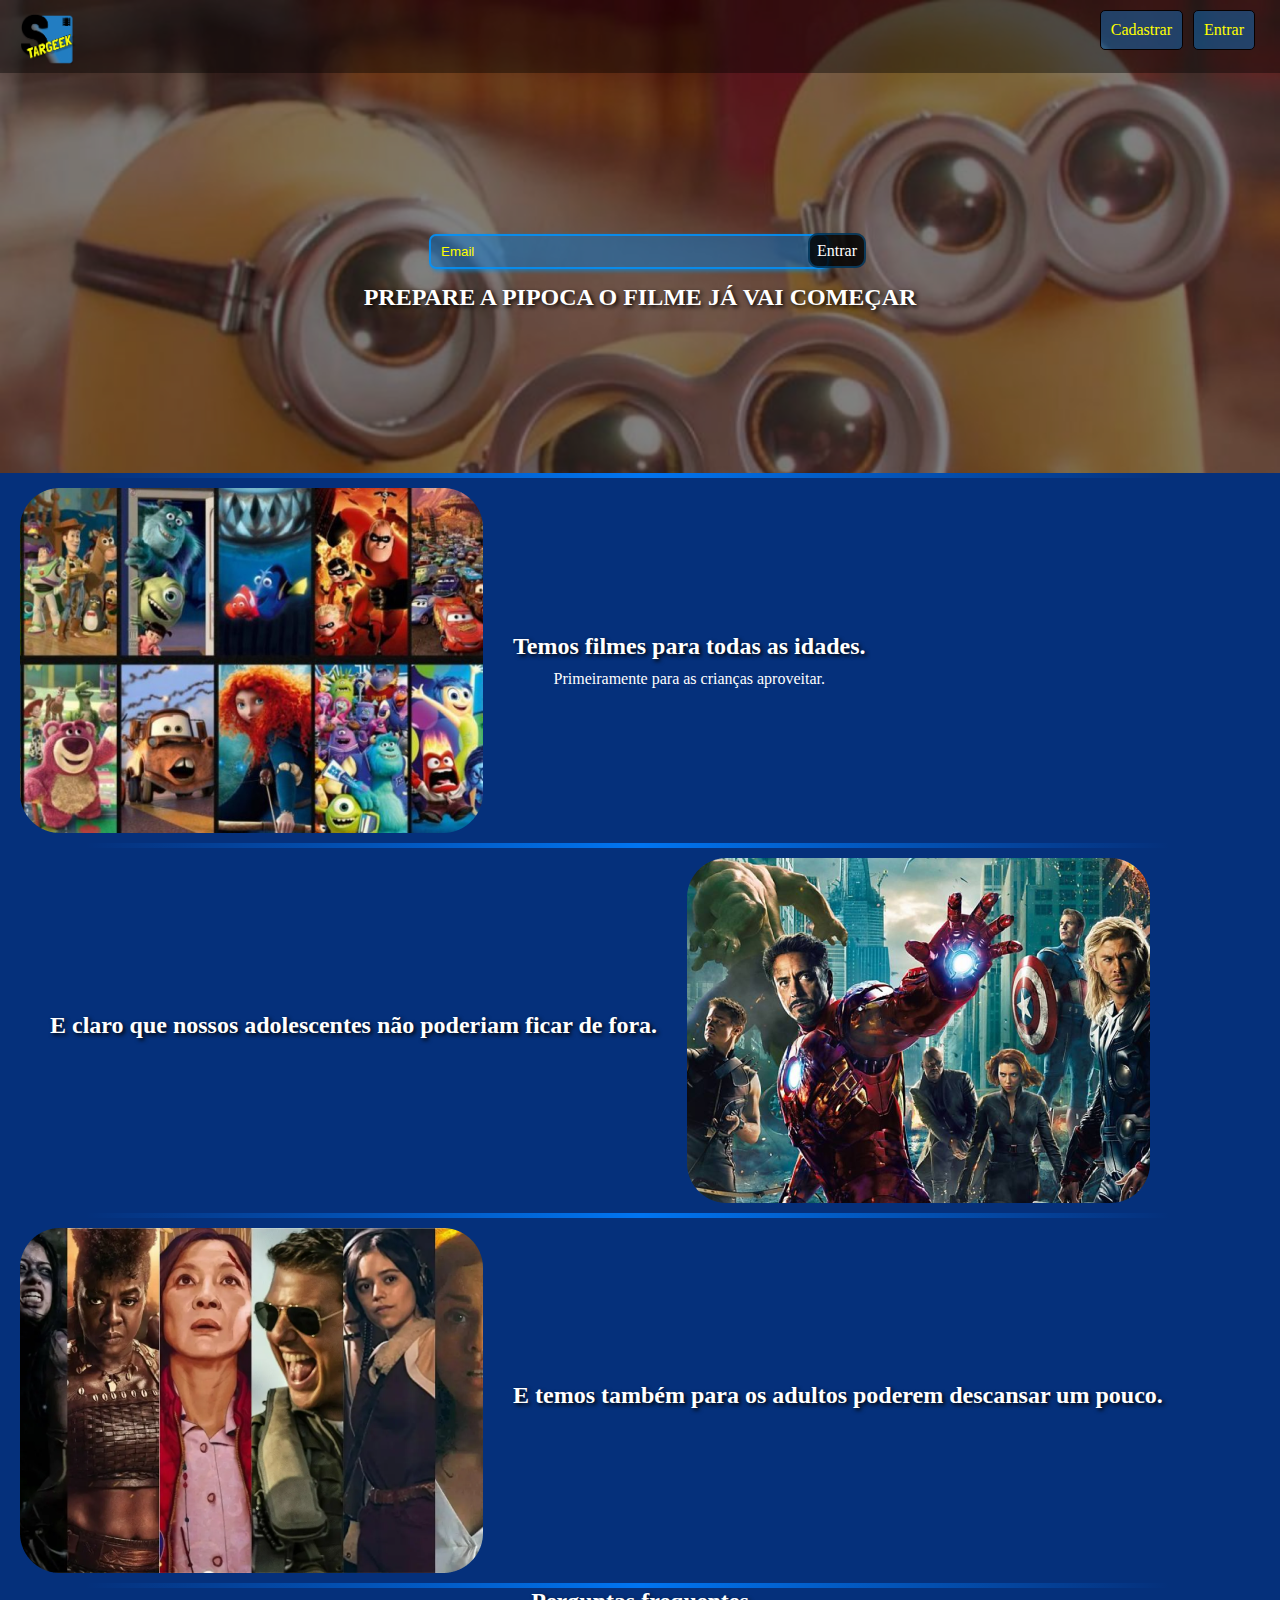
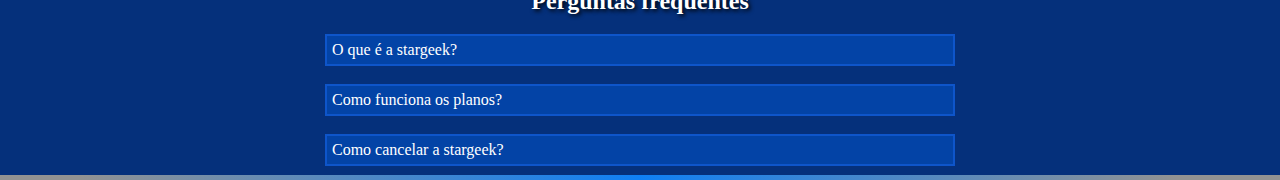
<file: index.html>
<!DOCTYPE html>
<html lang="pt-br">

<head>
    <meta charset="UTF-8">
    <meta http-equiv="X-UA-Compatible" content="IE=edge">
    <meta name="viewport" content="width=device-width, initial-scale=1.0">
    <title>StarGeek</title>
    <link rel="stylesheet" href="css/style.css">

</head>

<body class="fundo">
    <header class="cabecalho">
        <img class="logo" src="img/logo.png" alt="">
        <nav>
            <ul class="botao2">
                <li><a class="primeiro" href="cadastro.html"> Cadastrar</a></li>
                <li><a class="primeiro" href="login.html"> Entrar</a></li>
            </ul>
        </nav>
    </header>
    <section class="banner">
        <div>
            <input class="botao3" type="Email" placeholder="Email">
            <a class="botao4" href="login.html">Entrar</a>

        </div>
        <h2>PREPARE A PIPOCA O FILME JÁ VAI COMEÇAR</h2>
    </section>

    <main class="inicio">
        <hr>
        <section class="capa">

            <img src="img/imagem1.png" alt="">
            <div class="texto">
                <h2>Temos filmes para todas as idades.</h2>
                <p>Primeiramente para as crianças aproveitar.</p>
            </div>
        </section>
        <hr>
        <section class="capa">
            <div class="texto">
                <h2>E claro que nossos adolescentes não poderiam ficar de fora.</h2>
            </div>
            <img src="img/imagem2.png" alt="">
        </section>
        <hr>
        <section class="capa">
            <img src="img/imagem4.png" alt="">
            <div class="texto">
                <h2>E temos também para os adultos poderem descansar um pouco.</h2>
            </div>
        </section>
        <hr>
        <main class="final">
            <h2>Perguntas frequentes </h2>
            <a class="botoes" href="#">O que é a stargeek?</a>
            <a class="botoes" href="#">Como funciona os planos?</a>
            <a class="botoes" href="#">Como cancelar a stargeek?</a>
        </main>
    </main>
    <hr>
</body>

</html>
</file>
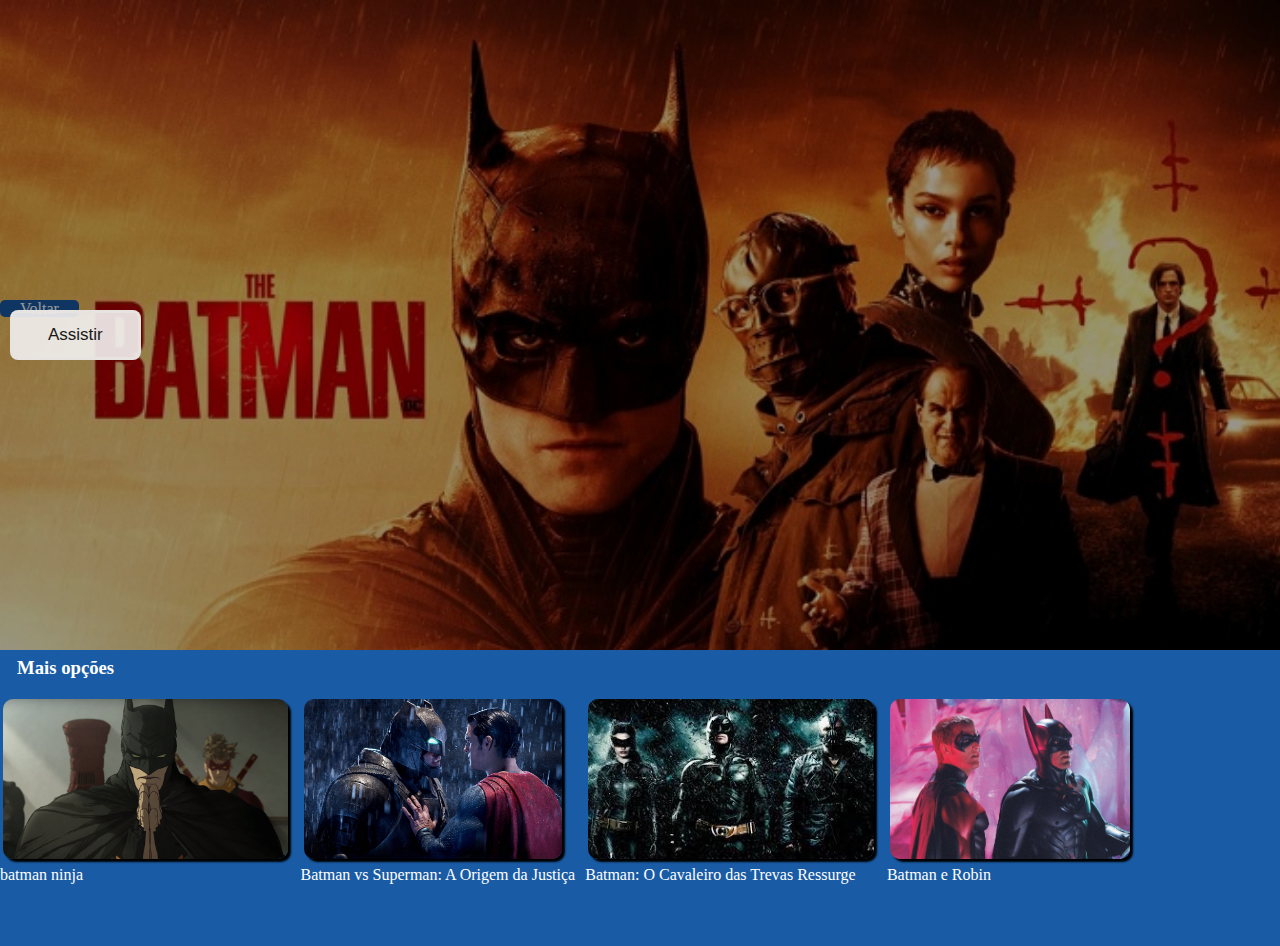
<file: assistir2.html>
<!DOCTYPE html>
<html lang="pt-br">

<head>
    <meta charset="UTF-8">
    <meta http-equiv="X-UA-Compatible" content="IE=edge">
    <meta name="viewport" content="width=device-width, initial-scale=1.0">
    <title>StarGeek</title>
    <link rel="stylesheet" href="css/style.css">
</head>

<body class="teste">
    <div class="banner-filme2">
        <a href="catalago.html" class="sair">Voltar</a>
        <div class="banner-escuro">
            <a href="https://www.youtube.com/watch?v=3GfYVgWhbjc" target="_blank">

                <button>Assistir
                    <div class="star-1">
                        <svg xmlns:xlink="http://www.w3.org/1999/xlink" viewBox="0 0 784.11 815.53"
                            style="shape-rendering:geometricPrecision; text-rendering:geometricPrecision; image-rendering:optimizeQuality; fill-rule:evenodd; clip-rule:evenodd"
                            version="1.1" xml:space="preserve" xmlns="http://www.w3.org/2000/svg">
                            <defs></defs>
                            <g id="Layer_x0020_1">
                                <metadata id="CorelCorpID_0Corel-Layer"></metadata>
                                <path
                                    d="M392.05 0c-20.9,210.08 -184.06,378.41 -392.05,407.78 207.96,29.37 371.12,197.68 392.05,407.74 20.93,-210.06 184.09,-378.37 392.05,-407.74 -207.98,-29.38 -371.16,-197.69 -392.06,-407.78z"
                                    class="fil0"></path>
                            </g>
                        </svg>
                    </div>
                    <div class="star-2">
                        <svg xmlns:xlink="http://www.w3.org/1999/xlink" viewBox="0 0 784.11 815.53"
                            style="shape-rendering:geometricPrecision; text-rendering:geometricPrecision; image-rendering:optimizeQuality; fill-rule:evenodd; clip-rule:evenodd"
                            version="1.1" xml:space="preserve" xmlns="http://www.w3.org/2000/svg">
                            <defs></defs>
                            <g id="Layer_x0020_1">
                                <metadata id="CorelCorpID_0Corel-Layer"></metadata>
                                <path
                                    d="M392.05 0c-20.9,210.08 -184.06,378.41 -392.05,407.78 207.96,29.37 371.12,197.68 392.05,407.74 20.93,-210.06 184.09,-378.37 392.05,-407.74 -207.98,-29.38 -371.16,-197.69 -392.06,-407.78z"
                                    class="fil0"></path>
                            </g>
                        </svg>
                    </div>
                    <div class="star-3">
                        <svg xmlns:xlink="http://www.w3.org/1999/xlink" viewBox="0 0 784.11 815.53"
                            style="shape-rendering:geometricPrecision; text-rendering:geometricPrecision; image-rendering:optimizeQuality; fill-rule:evenodd; clip-rule:evenodd"
                            version="1.1" xml:space="preserve" xmlns="http://www.w3.org/2000/svg">
                            <defs></defs>
                            <g id="Layer_x0020_1">
                                <metadata id="CorelCorpID_0Corel-Layer"></metadata>
                                <path
                                    d="M392.05 0c-20.9,210.08 -184.06,378.41 -392.05,407.78 207.96,29.37 371.12,197.68 392.05,407.74 20.93,-210.06 184.09,-378.37 392.05,-407.74 -207.98,-29.38 -371.16,-197.69 -392.06,-407.78z"
                                    class="fil0"></path>
                            </g>
                        </svg>
                    </div>
                    <div class="star-4">
                        <svg xmlns:xlink="http://www.w3.org/1999/xlink" viewBox="0 0 784.11 815.53"
                            style="shape-rendering:geometricPrecision; text-rendering:geometricPrecision; image-rendering:optimizeQuality; fill-rule:evenodd; clip-rule:evenodd"
                            version="1.1" xml:space="preserve" xmlns="http://www.w3.org/2000/svg">
                            <defs></defs>
                            <g id="Layer_x0020_1">
                                <metadata id="CorelCorpID_0Corel-Layer"></metadata>
                                <path
                                    d="M392.05 0c-20.9,210.08 -184.06,378.41 -392.05,407.78 207.96,29.37 371.12,197.68 392.05,407.74 20.93,-210.06 184.09,-378.37 392.05,-407.74 -207.98,-29.38 -371.16,-197.69 -392.06,-407.78z"
                                    class="fil0"></path>
                            </g>
                        </svg>
                    </div>
                    <div class="star-5">
                        <svg xmlns:xlink="http://www.w3.org/1999/xlink" viewBox="0 0 784.11 815.53"
                            style="shape-rendering:geometricPrecision; text-rendering:geometricPrecision; image-rendering:optimizeQuality; fill-rule:evenodd; clip-rule:evenodd"
                            version="1.1" xml:space="preserve" xmlns="http://www.w3.org/2000/svg">
                            <defs></defs>
                            <g id="Layer_x0020_1">
                                <metadata id="CorelCorpID_0Corel-Layer"></metadata>
                                <path
                                    d="M392.05 0c-20.9,210.08 -184.06,378.41 -392.05,407.78 207.96,29.37 371.12,197.68 392.05,407.74 20.93,-210.06 184.09,-378.37 392.05,-407.74 -207.98,-29.38 -371.16,-197.69 -392.06,-407.78z"
                                    class="fil0"></path>
                            </g>
                        </svg>
                    </div>
                    <div class="star-6">
                        <svg xmlns:xlink="http://www.w3.org/1999/xlink" viewBox="0 0 784.11 815.53"
                            style="shape-rendering:geometricPrecision; text-rendering:geometricPrecision; image-rendering:optimizeQuality; fill-rule:evenodd; clip-rule:evenodd"
                            version="1.1" xml:space="preserve" xmlns="http://www.w3.org/2000/svg">
                            <defs></defs>
                            <g id="Layer_x0020_1">
                                <metadata id="CorelCorpID_0Corel-Layer"></metadata>
                                <path
                                    d="M392.05 0c-20.9,210.08 -184.06,378.41 -392.05,407.78 207.96,29.37 371.12,197.68 392.05,407.74 20.93,-210.06 184.09,-378.37 392.05,-407.74 -207.98,-29.38 -371.16,-197.69 -392.06,-407.78z"
                                    class="fil0"></path>
                            </g>
                        </svg>
                    </div>
                </button>
            </a>
        </div>
    </div>
    <div class="assistir-pinguins">
        <h3 class="opcoes">Mais opções</h3>
        <div class="filmes-assistir">
            <div> <img class="filme-assistir batman1 " src="img/batman-ninja.png" alt="">
                <p>batman ninja</p>
            </div>
            <div> <img class="filme-assistir batman2" src="img/btman-origem.jpeg" alt="">
                <p>Batman vs Superman: A Origem da Justiça</p>
            </div>
            <div> <img class="filme-assistir batman3 " src="img/o-cavaleiro.jpg" alt="">
                <p>Batman: O Cavaleiro das Trevas Ressurge</p>
            </div>
            <div> <img class="filme-assistir batman4" src="img/Batman-e-Robin.jpg" alt="">
                <p>Batman e Robin</p>
            </div>
        </div>
    </div>
</body>

</html>
</file>
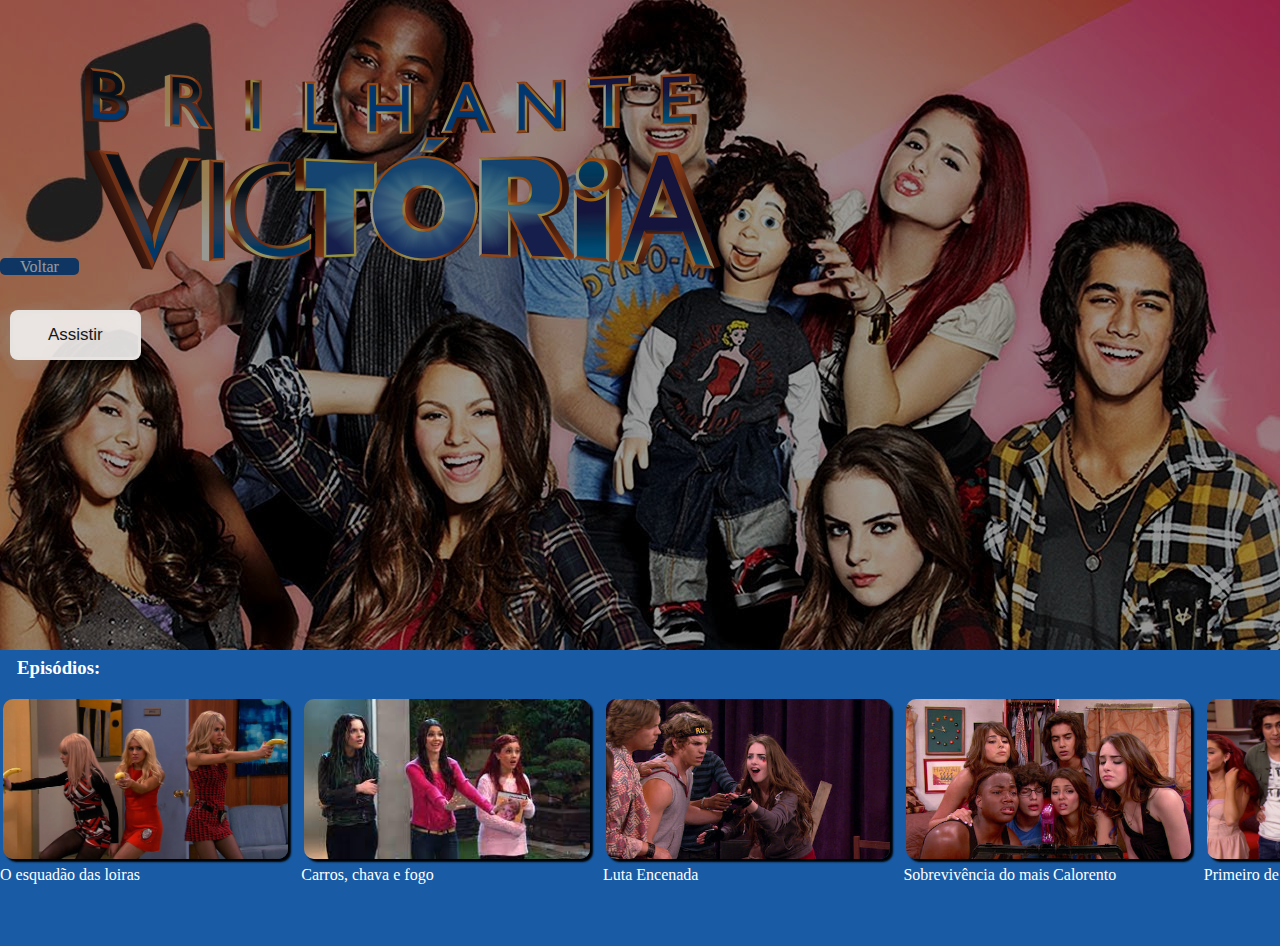
<file: assistir3.html>
<!DOCTYPE html>
<html lang="pt-br">
<head>
    <meta charset="UTF-8">
    <meta http-equiv="X-UA-Compatible" content="IE=edge">
    <meta name="viewport" content="width=device-width, initial-scale=1.0">
    <title>StarGeek</title>
    <link rel="stylesheet" href="css/style.css">
</head>
<body class="teste">
   <div class="banner-filme3">
    <a href="catalago.html" class="sair">Voltar</a>
    <div class="banner-escuro">
        <a href="filme3.html">
            <a href="filme3.html">
                <button>Assistir
                    <div class="star-1">
                        <svg xmlns:xlink="http://www.w3.org/1999/xlink" viewBox="0 0 784.11 815.53"
                            style="shape-rendering:geometricPrecision; text-rendering:geometricPrecision; image-rendering:optimizeQuality; fill-rule:evenodd; clip-rule:evenodd"
                            version="1.1" xml:space="preserve" xmlns="http://www.w3.org/2000/svg">
                            <defs></defs>
                            <g id="Layer_x0020_1">
                                <metadata id="CorelCorpID_0Corel-Layer"></metadata>
                                <path
                                    d="M392.05 0c-20.9,210.08 -184.06,378.41 -392.05,407.78 207.96,29.37 371.12,197.68 392.05,407.74 20.93,-210.06 184.09,-378.37 392.05,-407.74 -207.98,-29.38 -371.16,-197.69 -392.06,-407.78z"
                                    class="fil0"></path>
                            </g>
                        </svg>
                    </div>
                    <div class="star-2">
                        <svg xmlns:xlink="http://www.w3.org/1999/xlink" viewBox="0 0 784.11 815.53"
                            style="shape-rendering:geometricPrecision; text-rendering:geometricPrecision; image-rendering:optimizeQuality; fill-rule:evenodd; clip-rule:evenodd"
                            version="1.1" xml:space="preserve" xmlns="http://www.w3.org/2000/svg">
                            <defs></defs>
                            <g id="Layer_x0020_1">
                                <metadata id="CorelCorpID_0Corel-Layer"></metadata>
                                <path
                                    d="M392.05 0c-20.9,210.08 -184.06,378.41 -392.05,407.78 207.96,29.37 371.12,197.68 392.05,407.74 20.93,-210.06 184.09,-378.37 392.05,-407.74 -207.98,-29.38 -371.16,-197.69 -392.06,-407.78z"
                                    class="fil0"></path>
                            </g>
                        </svg>
                    </div>
                    <div class="star-3">
                        <svg xmlns:xlink="http://www.w3.org/1999/xlink" viewBox="0 0 784.11 815.53"
                            style="shape-rendering:geometricPrecision; text-rendering:geometricPrecision; image-rendering:optimizeQuality; fill-rule:evenodd; clip-rule:evenodd"
                            version="1.1" xml:space="preserve" xmlns="http://www.w3.org/2000/svg">
                            <defs></defs>
                            <g id="Layer_x0020_1">
                                <metadata id="CorelCorpID_0Corel-Layer"></metadata>
                                <path
                                    d="M392.05 0c-20.9,210.08 -184.06,378.41 -392.05,407.78 207.96,29.37 371.12,197.68 392.05,407.74 20.93,-210.06 184.09,-378.37 392.05,-407.74 -207.98,-29.38 -371.16,-197.69 -392.06,-407.78z"
                                    class="fil0"></path>
                            </g>
                        </svg>
                    </div>
                    <div class="star-4">
                        <svg xmlns:xlink="http://www.w3.org/1999/xlink" viewBox="0 0 784.11 815.53"
                            style="shape-rendering:geometricPrecision; text-rendering:geometricPrecision; image-rendering:optimizeQuality; fill-rule:evenodd; clip-rule:evenodd"
                            version="1.1" xml:space="preserve" xmlns="http://www.w3.org/2000/svg">
                            <defs></defs>
                            <g id="Layer_x0020_1">
                                <metadata id="CorelCorpID_0Corel-Layer"></metadata>
                                <path
                                    d="M392.05 0c-20.9,210.08 -184.06,378.41 -392.05,407.78 207.96,29.37 371.12,197.68 392.05,407.74 20.93,-210.06 184.09,-378.37 392.05,-407.74 -207.98,-29.38 -371.16,-197.69 -392.06,-407.78z"
                                    class="fil0"></path>
                            </g>
                        </svg>
                    </div>
                    <div class="star-5">
                        <svg xmlns:xlink="http://www.w3.org/1999/xlink" viewBox="0 0 784.11 815.53"
                            style="shape-rendering:geometricPrecision; text-rendering:geometricPrecision; image-rendering:optimizeQuality; fill-rule:evenodd; clip-rule:evenodd"
                            version="1.1" xml:space="preserve" xmlns="http://www.w3.org/2000/svg">
                            <defs></defs>
                            <g id="Layer_x0020_1">
                                <metadata id="CorelCorpID_0Corel-Layer"></metadata>
                                <path
                                    d="M392.05 0c-20.9,210.08 -184.06,378.41 -392.05,407.78 207.96,29.37 371.12,197.68 392.05,407.74 20.93,-210.06 184.09,-378.37 392.05,-407.74 -207.98,-29.38 -371.16,-197.69 -392.06,-407.78z"
                                    class="fil0"></path>
                            </g>
                        </svg>
                    </div>
                    <div class="star-6">
                        <svg xmlns:xlink="http://www.w3.org/1999/xlink" viewBox="0 0 784.11 815.53"
                            style="shape-rendering:geometricPrecision; text-rendering:geometricPrecision; image-rendering:optimizeQuality; fill-rule:evenodd; clip-rule:evenodd"
                            version="1.1" xml:space="preserve" xmlns="http://www.w3.org/2000/svg">
                            <defs></defs>
                            <g id="Layer_x0020_1">
                                <metadata id="CorelCorpID_0Corel-Layer"></metadata>
                                <path
                                    d="M392.05 0c-20.9,210.08 -184.06,378.41 -392.05,407.78 207.96,29.37 371.12,197.68 392.05,407.74 20.93,-210.06 184.09,-378.37 392.05,-407.74 -207.98,-29.38 -371.16,-197.69 -392.06,-407.78z"
                                    class="fil0"></path>
                            </g>
                        </svg>
                    </div>
                </button>
        </a>
    </div>
    <img class="logo-brilhante" src="img/logo-brilhante.png" alt=""> <br>
        
    </div>
    <div class="assistir-pinguins">
        <h3 class="opcoes">Episódios:</h3>
        <div class="filmes-assistir">
           <p> <img class="filme-assistir brilhante1 " src="img/brilhante1.webp" alt="">O esquadão das loiras</p>
           <p> <img class="filme-assistir brilhante2" src="img/brilhante2.jpg" alt=""> Carros, chava e fogo </p>
           <p> <img class="filme-assistir brilhante4 " src="img/brilhante4.jpg" alt="">Luta Encenada </p>
          <p>  <img class="filme-assistir brilhante5" src="img/brilhante5.jpg" alt="">Sobrevivência do mais Calorento </p>
          <p> <img class="filme-assistir brilhante7" src="img/brilhante7.jpg" alt="">Primeiro de abril em branco </p>
        </div>
    </div>
</body>
</html>
</file>
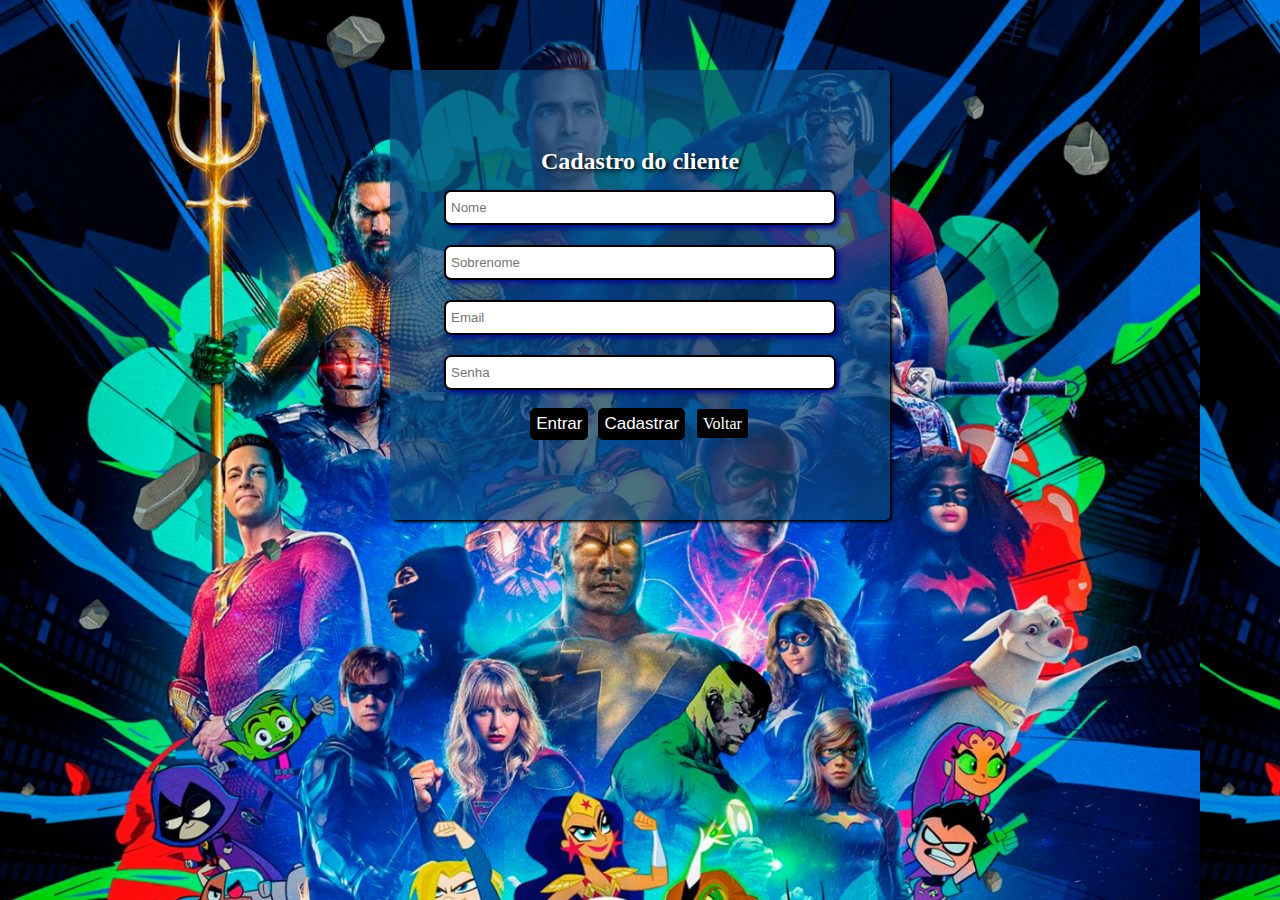
<file: cadastro.html>
<!DOCTYPE html>
<html lang="pt-br">
<head>
    <meta charset="UTF-8">
    <meta http-equiv="X-UA-Compatible" content="IE=edge">
    <meta name="viewport" content="width=device-width, initial-scale=1.0">
    <title>StarGeek</title>
    <script defer src="cadastro.js"></script>
    <link rel="stylesheet" href="css/style.css">
    <link rel="preconnect" href="https://fonts.gstatic.com" crossorigin>
<link href="https://fonts.googleapis.com/css2?family=Climate+Crisis&family=Edu+NSW+ACT+Foundation:wght@500&family=
Libre+Baskerville:wght@700&family=Passion+One:wght@700&family=Roboto:wght@300;700&family=Rubik+Iso&display=swap"
 rel="stylesheet">
</head>
<body>
    <div class="principal">
      <h2>Cadastro do cliente</h2>
      <input type="text" placeholder="Nome" id="nome">
      <input type="text" placeholder="Sobrenome" id="sobrenome">
      <input type="email" placeholder="Email" id="email">
      <input type="password" placeholder="Senha" id="senha">
      <div >
        <button class="primeiro" onclick="entrar()">Entrar</a></button>
        <button class="primeiro" onclick="cadastrar()">Cadastrar</a></button>
           <a href="index.html" class="voltar">Voltar</a>

    </div>
    </div>
</body>
</html>
</file>
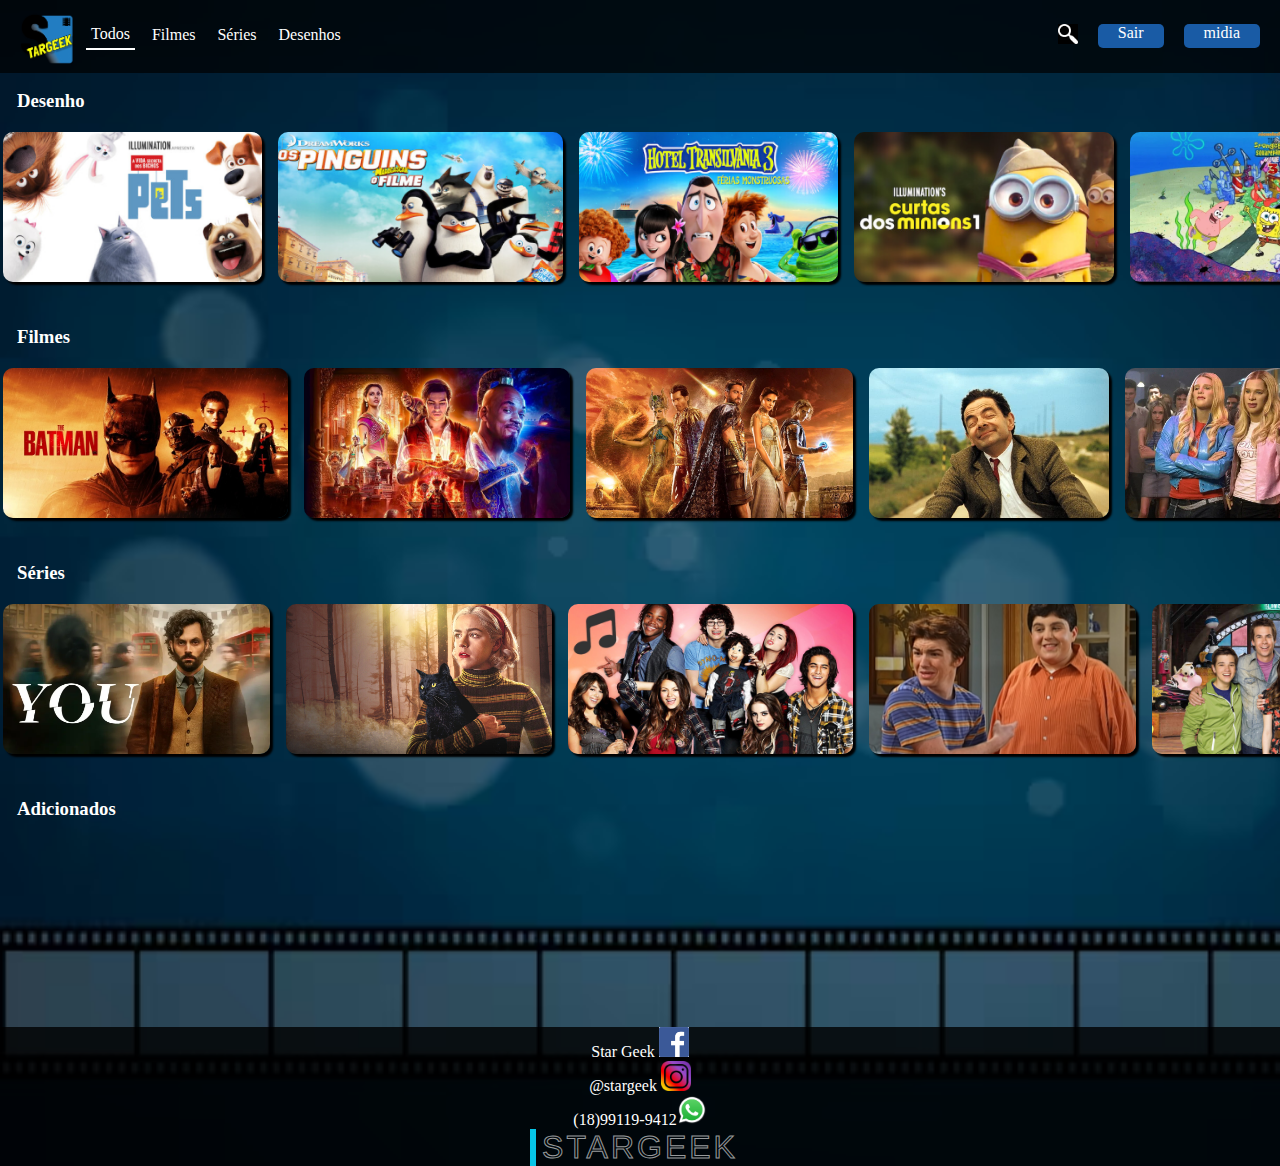
<file: catalago.html>
<!DOCTYPE html>
<html lang="pt-br">

<head>
    <meta charset="UTF-8">
    <meta http-equiv="X-UA-Compatible" content="IE=edge">
    <meta name="viewport" content="width=device-width, initial-scale=1.0">
    <title>StarGeek</title>
    <link rel="stylesheet" href="css/style.css">
    <script defer src="midia.js"></script>
</head>

<body class="fundo2">
    <header class="cabecalho2">

        <nav>

            <ul>
                <img class="logo" src="img/logo.png" alt="">
                <li><a class="botao5 botao6" href="#">Todos</a></li>
                <li><a href="#" class="botao5">Filmes</a></li>
                <li><a href="#" class="botao5">Séries</a></li>
                <li><a href="#" class="botao5">Desenhos</a></li>
                <li></li>
            </ul>
        </nav>
        <div>
            <a href="pesquisa.html"><img class="icon" src="img/icon.png" alt=""></a>
            <a href="index.html" class="sair">Sair</a>
            <a href="midia.html" class="sair">midia</a>
        </div>

    </header>
    <main class="m1">
        <div class="desenho">
            <h3>Desenho</h3>
        </div>
        <div class="filmes">
            <img class="filme pets" src="img/pets.png" alt="">
            <a href="teste.htm"> <img class="filme pinguins" src="img/pinguins.png" alt=""></a>
            <img class="filme hotel" src="img/hotel.png" alt="">
            <img class="filme minios" src="img/minios.png" alt="">
            <img class="filme bob" src="img/bob.webp" alt="">
            <img class="filme moana" src="img/moana1.webp" alt="">
            <img class="filme enrolados" src="img/enrolados1.webp" alt="">
            <img class="filme sing2" src="img/sing2.webp" alt="">
            <img class="filme o-bicho" src="img/o bicho vai pegar.jpg" alt="">

        </div>
        <div class="filme1">
            <h3>Filmes</h3>
        </div>
        <div class="filmes">
            <a href="assistir2.html"><img class="filme batman" src="img/batman.jpg" alt=""></a>
            <img class="filme aladdin" src="img/aladdin.jpg" alt="">
            <img class="filme deuses" src="img/deuses-do-egito.jpg" alt="">
            <img class="filme mr-bean" src="img/mr-bean.jpg" alt="">
            <img class="filme branquelas" src="img/as-branquelas.webp" alt="">
            <img class="filme velozes" src="img/banner-velozes-e-furiosos.jpg" alt="">
            <img class="filme forrest" src="img/Forrest-Gump.webp" alt="">
            <img class="filme piratas" src="img/piratas.webp" alt="">
            <img class="filme menino" src="img/o_menino_do_pijama_2.jpg" alt="">

        </div>
        <div class="series">
            <h3>Séries</h3>
        </div>
        <div class="filmes">
            <img class="filme you" src="img/YOU.webp" alt="">
            <img class="filme mundo" src="img/o-mundo -sombrio.jpg" alt="">
            <a href="assistir3.html"><img class="filme brilhante" src="img/brilhantejpg.jpg" alt=""></a>
            <img class="filme drack" src="img/drack-e-johs.webp" alt="">
            <img class="filme icarly" src="img/icarly.jpg" alt="">
            <img class="filme sam" src="img/sam_e_cat.webp" alt="">
            <img class="filme game" src="img/game-shakers.jpg" alt="">
            <img class="filme scooby" src="img/Scooby-Doo-filme.png" alt="">
            <img class="filme kenan" src="img/kenan_kel.webp" alt="">

        </div>
        <div>
            <h3>Adicionados</h3>
        </div>
        <div id="adicionados" class="filmes">
            
        </div>
    </main>
    <footer>
        <div class="icons">

            <p>Star Geek <img src="img/facebook2.png" alt=""></p>
            <p>@stargeek <img src="img/Instagram.png" alt=""></p>
            <p>(18)99119-9412<img src="img/WhatsApp.webp" alt=""></p>
            <button data-text="Awesome" class="button">
                <span class="actual-text">&nbsp;StarGeek&nbsp;</span>
                <span class="hover-text" aria-hidden="true">&nbsp;StarGeek&nbsp;</span>
            </button>
        </div>

    </footer>
</body>
<script src="midia.js"></script>
</html>
</file>
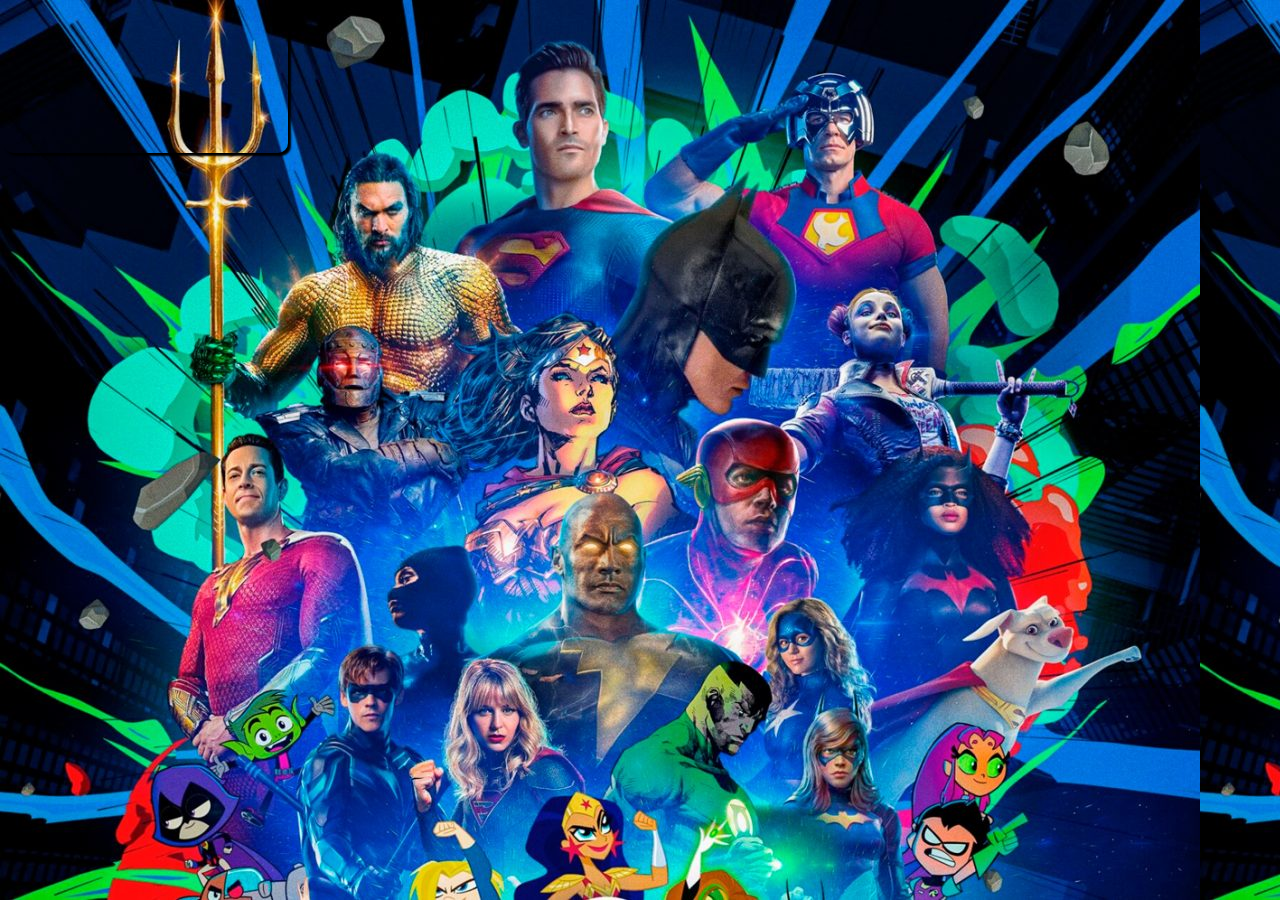
<file: filme2.html>
<!DOCTYPE html>
<html lang="pt-br">
<head>
    <meta charset="UTF-8">
    <meta http-equiv="X-UA-Compatible" content="IE=edge">
    <meta name="viewport" content="width=device-width, initial-scale=1.0">
    <title>StarGeek</title>
    <link rel="stylesheet" href="css/style.css">
</head>
<body class="filme">
    <iframe width="560" height="315" src="https://www.youtube.com/embed/3GfYVgWhbjc" title="YouTube video player" frameborder="0" allow="accelerometer; autoplay; clipboard-write; encrypted-media; gyroscope; picture-in-picture; web-share" allowfullscreen></iframe>
</body>
</html>
</file>
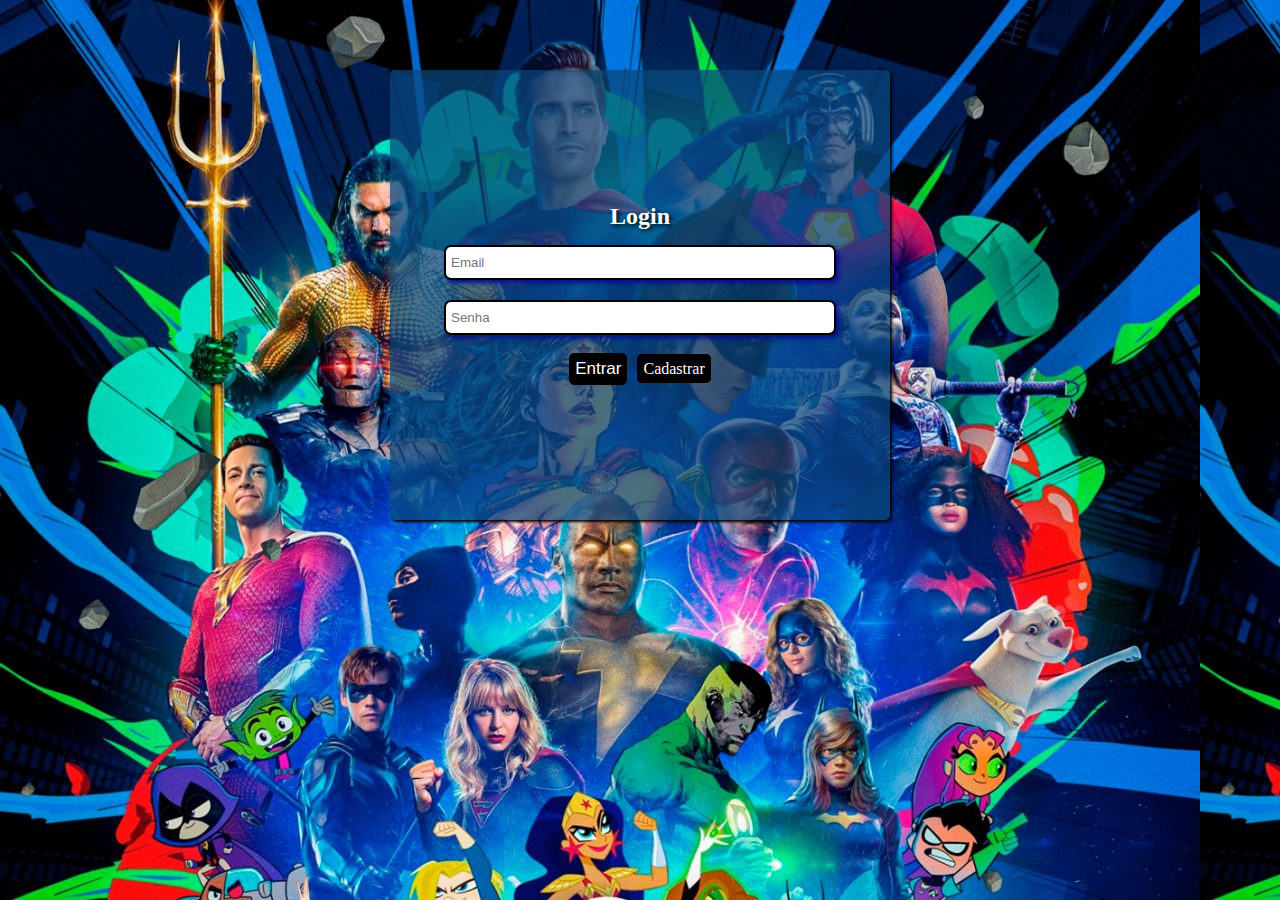
<file: login.html>
<!DOCTYPE html>
<html lang="pt-br">

<head>
    <meta charset="UTF-8">
    <meta http-equiv="X-UA-Compatible" content="IE=edge">
    <meta name="viewport" content="width=device-width, initial-scale=1.0">
    <title>StarGeek</title>
    <link rel="stylesheet" href="css/style.css">
    <script defer src="login.js"></script>
    <link rel="preconnect" href="https://fonts.googleapis.com">
    <link rel="preconnect" href="https://fonts.gstatic.com" crossorigin>
    <link href="https://fonts.googleapis.com/css2?family=Climate+Crisis&family=Edu+NSW+ACT+Foundation:wght@500&family=
Libre+Baskerville:wght@700&family=Passion+One:wght@700&family=Roboto:wght@300;700&family=Rubik+Iso&display=swap"
        rel="stylesheet">
</head>

<body>
    <div class="principal">
        <h2>Login</h2>
        <input type="email" placeholder="Email" id="email">
        <input type="password" placeholder="Senha" id="senha">
        <div>
            <button class="primeiro" onclick="entrar()">Entrar</a></button>
           <a href="cadastro.html" class="primeiro">Cadastrar</a>
           
        </div>
    </div>

</body>

</html>
</file>
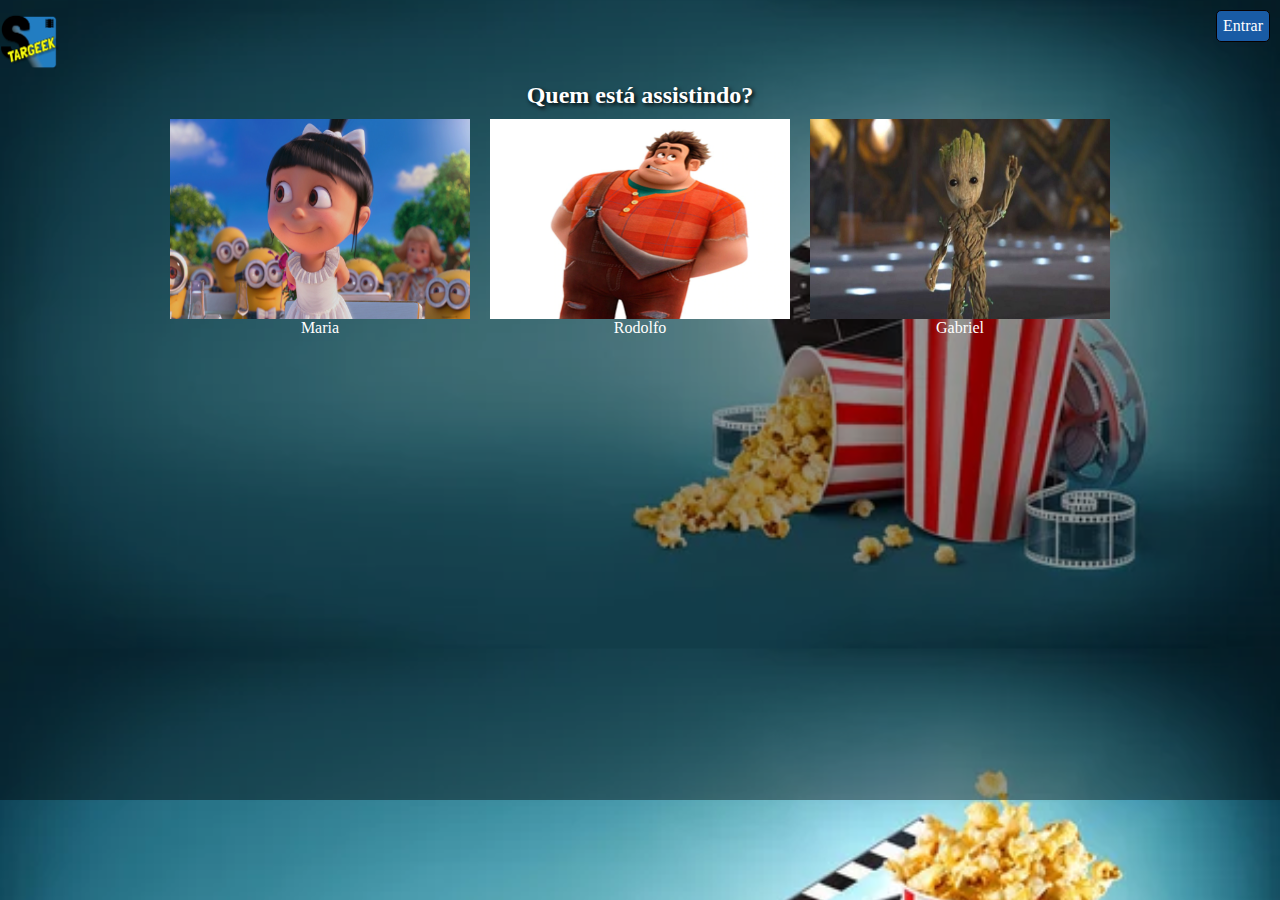
<file: perfil.html>
<!DOCTYPE html>
<html lang="pt-br">

<head>
    <meta charset="UTF-8">
    <meta http-equiv="X-UA-Compatible" content="IE=edge">
    <meta name="viewport" content="width=device-width, initial-scale=1.0">
    <title>StarGeek</title>
    <link rel="stylesheet" href="css/style.css">
</head>

<body class="perfil">
    <div class="banner-escuro2">
        <img class="logo-perfil" src="img/logo.png" alt="">
        <div class="perfis">
            <a class="primeiro" href="catalago.html"> Entrar</a>
            <h2>Quem está assistindo?</h2>
            <div class="agnes">
                <p> <a href="catalago.html"><img class="agnes1" src="img/agnes.png" alt=""></a>Maria</p>
                <p><a href="catalago.html"><img class="agnes1" src="img/ralph.webp" alt=""></a> Rodolfo</p>
                <p><a href="catalago.html"><img class="agnes1" src="img/groot.jpg" alt=""></a> Gabriel</p>
            </div>
        </div>
    </div>
</body>

</html>
</file>
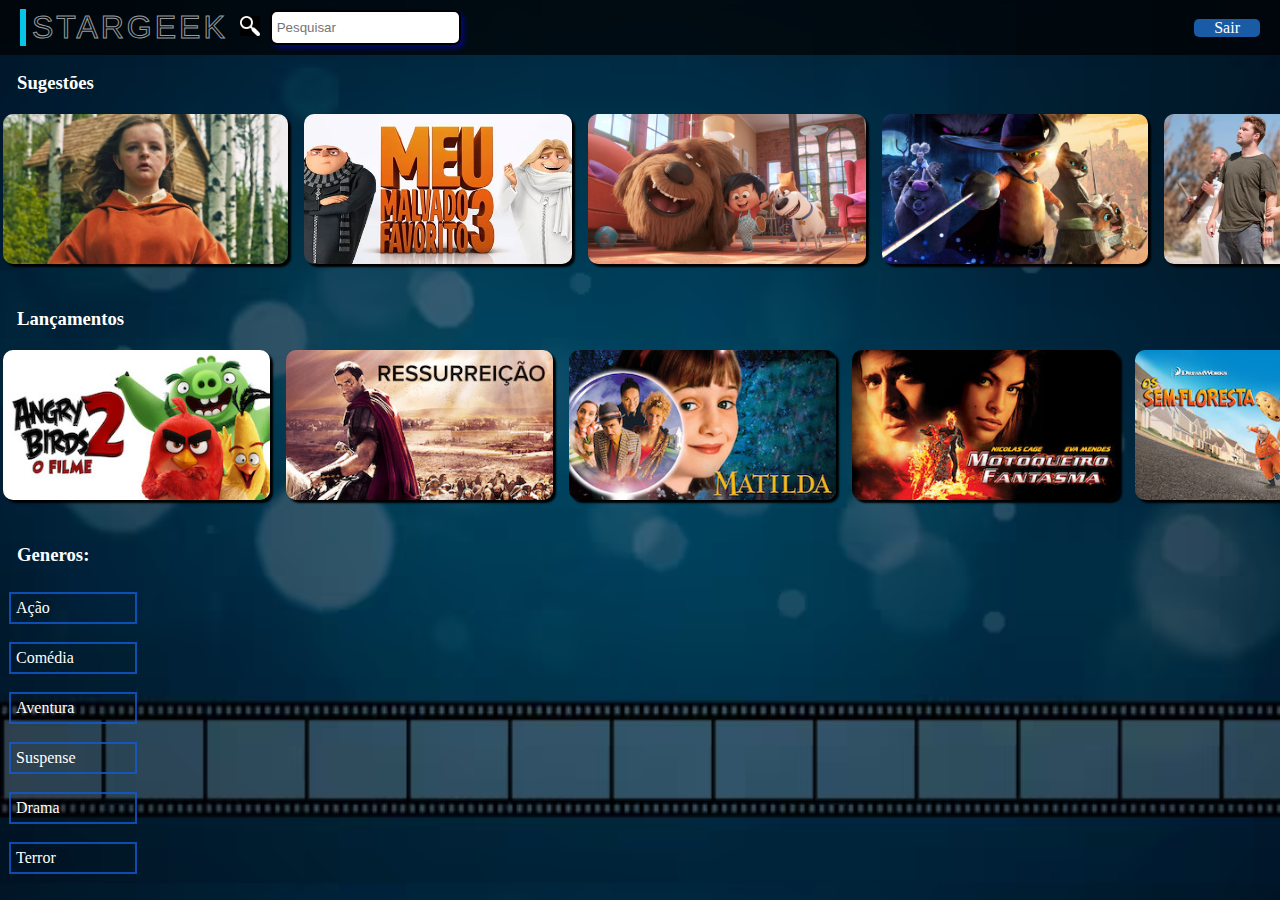
<file: pesquisa.html>
<!DOCTYPE html>
<html lang="pt-br">
<head>
    <meta charset="UTF-8">
    <meta http-equiv="X-UA-Compatible" content="IE=edge">
    <meta name="viewport" content="width=device-width, initial-scale=1.0">
    <title>StarGeek</title>
    <link rel="stylesheet" href="css/style.css">
</head>
<body class="fundo2">
    <header class="cabecalho2">

        <nav>

            <ul class="Pesquisar">
                <button data-text="Awesome" class="button">
                    <span class="actual-text">&nbsp;StarGeek&nbsp;</span>
                    <span class="hover-text" aria-hidden="true">&nbsp;StarGeek&nbsp;</span>
                </button>
                <a href="pesquisa.html"><img class="icon" src="img/icon.png" alt=""></a>
                <input class="pesquisar2" type="text" placeholder="Pesquisar">
            </ul>
        </nav>
        <div>
            <a href="catalago.html" class="sair">Sair</a>
        </div>
    </header> 
    <main>
        <div>
            <h3>Sugestões</h3>
        </div>
        <div class="filmes">
            <img class="filme hereditario" src="img/hereditario.webp" alt="">
            <img class="filme meu " src="img/meu-malvado.webp" alt="">
            <img class="filme pets2 " src="img/pets2.jpeg" alt="">
            <img class="filme gato" src="img/gato-de-botas.jpg" alt="">
            <img class="filme midsormmar" src="img/midsommar.webp" alt="">
            <img class="filme jumanji" src="img/jumanji.jpeg" alt="">
            <img  class="filme jumanji" src="img/jurassic-park.jpg" alt="">
        </div>
        <div>
            <h3>Lançamentos</h3>
        </div>
        <div class="filmes">
            <img class="filme hereditario" src="img/angry-birds2.jpg" alt="">
            <img class="filme ressureicao " src="img/ressureicao.jpg" alt="">
            <img class="filme matilda " src="img/matilda.jpg" alt="">
            <img class="filme motoqueiro" src="img/motoqueiro-fantasma.jpg" alt="">
            <img class="filme sem" src="img/sem-floresta.jpg" alt="">
            <img class="filme porquinho" src="img/porquinho.jpg" alt="">
            <img  class="filme rango" src="img/rango.jpg" alt="">
        </div>
        <main class="final generos">
            <h3>Generos:</h3>
            <a class="botoes" href="#">Ação</a>
            <a class="botoes" href="#">Comédia</a>
            <a class="botoes" href="#">Aventura</a>
            <a class="botoes" href="#">Suspense</a>
            <a class="botoes" href="#">Drama</a>
            <a class="botoes" href="#">Terror</a>
        </main>
    </main>
</body>
</html>
</file>
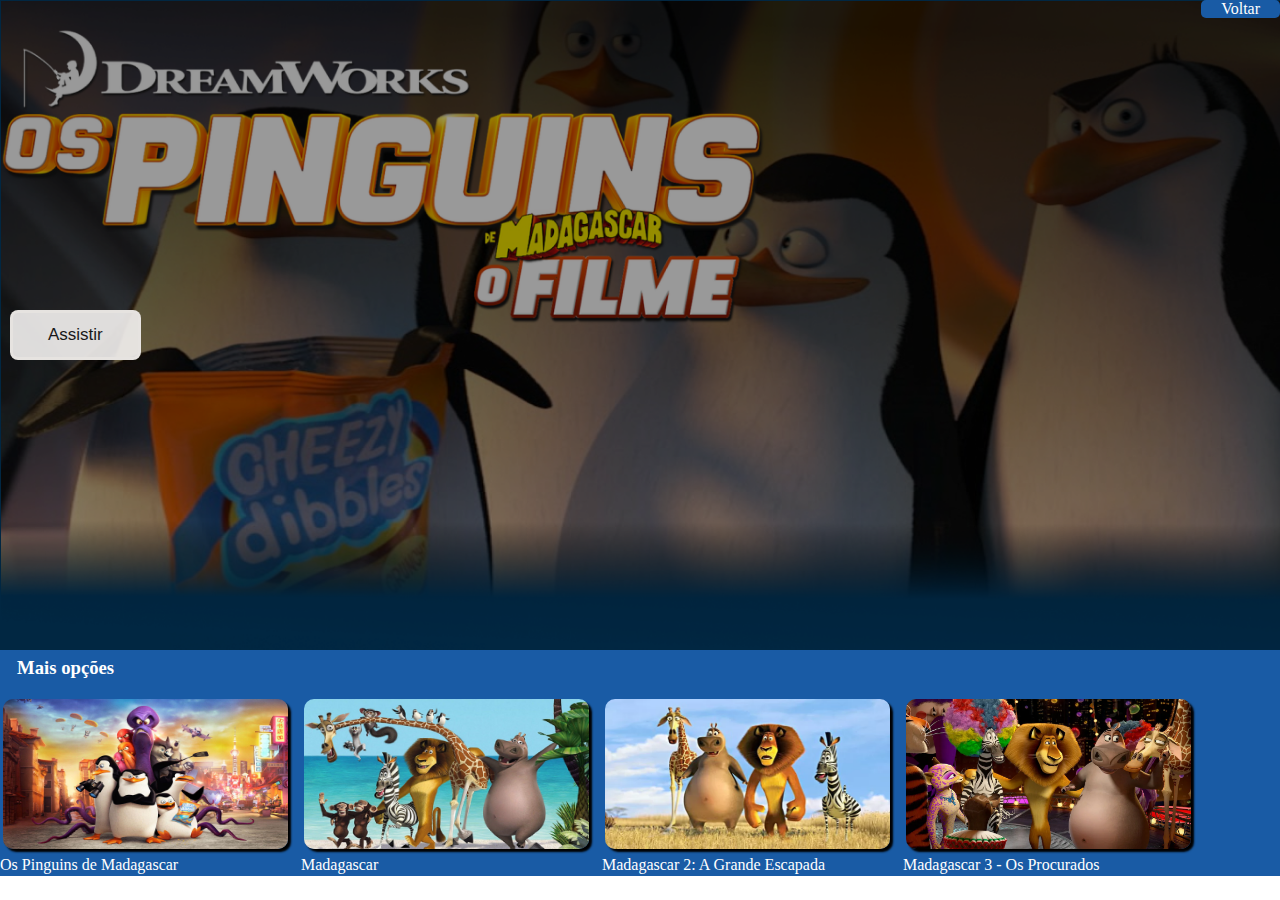
<file: teste.htm>
<!DOCTYPE html>
<html lang="pt-br">

<head>
    <meta charset="UTF-8">
    <meta http-equiv="X-UA-Compatible" content="IE=edge">
    <meta name="viewport" content="width=device-width, initial-scale=1.0">
    <title>StarGeek</title>
    <link rel="stylesheet" href="css/style.css">
</head>

<body class="teste">

    <div class="banner-filme">

        <div class="banner-escuro">
            <a href="catalago.html" class="sair posicao-botao">Voltar</a>
            <a href="filme1.html">
                <button>Assistir
                    <div class="star-1">
                        <svg xmlns:xlink="http://www.w3.org/1999/xlink" viewBox="0 0 784.11 815.53"
                            style="shape-rendering:geometricPrecision; text-rendering:geometricPrecision; image-rendering:optimizeQuality; fill-rule:evenodd; clip-rule:evenodd"
                            version="1.1" xml:space="preserve" xmlns="http://www.w3.org/2000/svg">
                            <defs></defs>
                            <g id="Layer_x0020_1">
                                <metadata id="CorelCorpID_0Corel-Layer"></metadata>
                                <path
                                    d="M392.05 0c-20.9,210.08 -184.06,378.41 -392.05,407.78 207.96,29.37 371.12,197.68 392.05,407.74 20.93,-210.06 184.09,-378.37 392.05,-407.74 -207.98,-29.38 -371.16,-197.69 -392.06,-407.78z"
                                    class="fil0"></path>
                            </g>
                        </svg>
                    </div>
                    <div class="star-2">
                        <svg xmlns:xlink="http://www.w3.org/1999/xlink" viewBox="0 0 784.11 815.53"
                            style="shape-rendering:geometricPrecision; text-rendering:geometricPrecision; image-rendering:optimizeQuality; fill-rule:evenodd; clip-rule:evenodd"
                            version="1.1" xml:space="preserve" xmlns="http://www.w3.org/2000/svg">
                            <defs></defs>
                            <g id="Layer_x0020_1">
                                <metadata id="CorelCorpID_0Corel-Layer"></metadata>
                                <path
                                    d="M392.05 0c-20.9,210.08 -184.06,378.41 -392.05,407.78 207.96,29.37 371.12,197.68 392.05,407.74 20.93,-210.06 184.09,-378.37 392.05,-407.74 -207.98,-29.38 -371.16,-197.69 -392.06,-407.78z"
                                    class="fil0"></path>
                            </g>
                        </svg>
                    </div>
                    <div class="star-3">
                        <svg xmlns:xlink="http://www.w3.org/1999/xlink" viewBox="0 0 784.11 815.53"
                            style="shape-rendering:geometricPrecision; text-rendering:geometricPrecision; image-rendering:optimizeQuality; fill-rule:evenodd; clip-rule:evenodd"
                            version="1.1" xml:space="preserve" xmlns="http://www.w3.org/2000/svg">
                            <defs></defs>
                            <g id="Layer_x0020_1">
                                <metadata id="CorelCorpID_0Corel-Layer"></metadata>
                                <path
                                    d="M392.05 0c-20.9,210.08 -184.06,378.41 -392.05,407.78 207.96,29.37 371.12,197.68 392.05,407.74 20.93,-210.06 184.09,-378.37 392.05,-407.74 -207.98,-29.38 -371.16,-197.69 -392.06,-407.78z"
                                    class="fil0"></path>
                            </g>
                        </svg>
                    </div>
                    <div class="star-4">
                        <svg xmlns:xlink="http://www.w3.org/1999/xlink" viewBox="0 0 784.11 815.53"
                            style="shape-rendering:geometricPrecision; text-rendering:geometricPrecision; image-rendering:optimizeQuality; fill-rule:evenodd; clip-rule:evenodd"
                            version="1.1" xml:space="preserve" xmlns="http://www.w3.org/2000/svg">
                            <defs></defs>
                            <g id="Layer_x0020_1">
                                <metadata id="CorelCorpID_0Corel-Layer"></metadata>
                                <path
                                    d="M392.05 0c-20.9,210.08 -184.06,378.41 -392.05,407.78 207.96,29.37 371.12,197.68 392.05,407.74 20.93,-210.06 184.09,-378.37 392.05,-407.74 -207.98,-29.38 -371.16,-197.69 -392.06,-407.78z"
                                    class="fil0"></path>
                            </g>
                        </svg>
                    </div>
                    <div class="star-5">
                        <svg xmlns:xlink="http://www.w3.org/1999/xlink" viewBox="0 0 784.11 815.53"
                            style="shape-rendering:geometricPrecision; text-rendering:geometricPrecision; image-rendering:optimizeQuality; fill-rule:evenodd; clip-rule:evenodd"
                            version="1.1" xml:space="preserve" xmlns="http://www.w3.org/2000/svg">
                            <defs></defs>
                            <g id="Layer_x0020_1">
                                <metadata id="CorelCorpID_0Corel-Layer"></metadata>
                                <path
                                    d="M392.05 0c-20.9,210.08 -184.06,378.41 -392.05,407.78 207.96,29.37 371.12,197.68 392.05,407.74 20.93,-210.06 184.09,-378.37 392.05,-407.74 -207.98,-29.38 -371.16,-197.69 -392.06,-407.78z"
                                    class="fil0"></path>
                            </g>
                        </svg>
                    </div>
                    <div class="star-6">
                        <svg xmlns:xlink="http://www.w3.org/1999/xlink" viewBox="0 0 784.11 815.53"
                            style="shape-rendering:geometricPrecision; text-rendering:geometricPrecision; image-rendering:optimizeQuality; fill-rule:evenodd; clip-rule:evenodd"
                            version="1.1" xml:space="preserve" xmlns="http://www.w3.org/2000/svg">
                            <defs></defs>
                            <g id="Layer_x0020_1">
                                <metadata id="CorelCorpID_0Corel-Layer"></metadata>
                                <path
                                    d="M392.05 0c-20.9,210.08 -184.06,378.41 -392.05,407.78 207.96,29.37 371.12,197.68 392.05,407.74 20.93,-210.06 184.09,-378.37 392.05,-407.74 -207.98,-29.38 -371.16,-197.69 -392.06,-407.78z"
                                    class="fil0"></path>
                            </g>
                        </svg>
                    </div>
                </button>
            </a>
        </div>
        <img class="logo-pinguins" src="img/image 7.png" alt=""> <br>

    </div>
    <div class="assistir-pinguins">
        <h3 class="opcoes">Mais opções</h3>
        <div class="filmes">
            <div><img class="filme pinguins1 " src="img/pinguins1.jpg" alt="">
                <p>Os Pinguins de Madagascar</p>
            </div>
            <div><img class="filme madagascar" src="img/madagascar.jpeg" alt="">
                <p>Madagascar</p>
            </div>
            <div><img class="filme madagascar3" src="img/madagascar2 (1).webp" alt="">
                <p>Madagascar 2: A Grande Escapada</p>
            </div>
            <div><img class="filme madagascar2 " src="img/madagascar2.webp" alt="">
                <p>Madagascar 3 - Os Procurados</p>
            </div>

        </div>
    </div>
</body>

</html>
</file>
<file: css/style.css>
* {
    margin: 0;
    padding: 0;
    box-sizing: border-box;
}

body {
    background-image: url(../img/fundo.jpg);
}

.principal {
    display: flex;
    justify-content: center;
    align-items: center;
    flex-direction: column;
    background-color: rgba(8, 70, 124, 0.727);
    text-align: left;
    max-width: 500px;
    height: 450px;
    margin: 0 auto;
    box-shadow: 2px 2px 3px;
    padding: 5px;
    margin-top: 70px;
    border-radius: 5px;
}

.primeiro {
    background-color: black;
    border: 1px solid rgb(7, 0, 0);
    color: white;
    text-decoration: none;
    padding: 5px;
    margin: 0 auto;
    border-radius: 5px;
    margin-top: 5px;
    margin: 3px;

}

.primeiro:hover {
    background-color: white;
    color: black;
}

input {
    width: 80%;
    height: 35px;
    margin-top: 5px;
    box-shadow: 2px 2px 3px rgba(0, 0, 0, 0.427);
    margin-bottom: 15px;
    padding: 5px;
    border: 2px solid black;
    border-radius: 7px;
    box-shadow: 3px 3px 5px rgba(4, 11, 140, 0.986);
}

h2 {
    text-align: center;
    color: white;
    margin-bottom: 10px;
    text-shadow: 2px 2px 4px black;
    font-family: 'Edu NSW ACT Foundation', cursiva;
}

.botao {
    display: flex;
    justify-content: center;
    align-items: center;
}

.botao>img {
    width: 30px;
}

.voltar {
    background-color: black;
    color: white;
    margin-left: 5px;
    margin-right: 5px;
    text-decoration: none;
    border-radius: 3px;
    padding: 6px;
}

.voltar:hover {
    background-color: white;
    color: black;
}

.cabecalho {
    display: flex;
    justify-content: space-between;
    padding-left: 20px;
    padding-right: 20px;
    background-color: rgba(0, 0, 0, 0.7);
}

ul {
    display: flex;
    align-items: center;
}

li {
    list-style: none;
}

.logo {
    width: 60px;
}

.botao2>li>a {
    color: yellow;
    background-color: rgba(15, 117, 200, 0.462);
    text-decoration: none;
    display: flex;
    padding-left: 10px;
    padding-right: 10px;
    font-weight: 500px;
    margin: 5px;
    margin-top: 10px;
    padding: 10px;
}

.fundo {
    background-image: url(../img/fundo2.jpg);
    background-repeat: no-repeat;
    background-size: contain;
    background-color: rgba(0, 0, 0, 0.427);
}

.botao3 {
    color: yellow;
    background-color: rgba(15, 117, 200, 0.523);
    text-decoration: none;
    padding-left: 10px;
    padding-right: 10px;
    margin: 15px;
    margin-top: 10px;
    padding: 10px;
    border: 2px solid rgba(0, 149, 255, 0.829);
    box-shadow: 2px 2px 4px rgba(6, 141, 225, 0.681);
    max-width: 500px;
    width: 400px;
}

.botao3::placeholder {
    color: yellow;
}

h2 {
    font-family: URW Chancery L, cursive;
}

.banner {
    display: flex;
    flex-direction: column;
    justify-content: center;
    align-items: center;
    height: 400px;
    text-align: center;
    background-color: rgba(0, 0, 0, 0.5);
}

.botao4 {
    background-color: rgba(0, 0, 0, 0.825);
    border: 2px solid rgba(0, 153, 255, 0.308);
    border-radius: 10px;
    padding: 7px;
    width: 40px;
    margin-top: 2px;
    margin-left: -40px;
    text-decoration: none;
    color: white;
}

.botao4:hover {
    transform: scale(1.1);
    transition: all 0.5s;
}

.inicio {
    background-color: rgb(5, 48, 123);
    justify-content: space-between;
    padding-left: 10px;
    padding-right: 10px;
}

hr {
    background: rgb(0, 151, 255);
    background: linear-gradient(90deg, rgba(0, 151, 255, 0) 6%, rgba(0, 125, 255, 0.8996848739495799) 50%, rgba(0, 138, 255, 0) 92%);
    border: 0;
    height: 5px;
}

.inicio>img {
    width: 400px;
    padding: 20px;
}

h2 {
    color: white;
}

p {
    color: white;
}

.capa {
    max-width: 1320px;
    margin: 0 auto;
    display: flex;
    padding: 10px;
}

.texto {
    display: flex;
    flex-direction: column;
    align-items: center;
    justify-content: center;
    padding: 20px;
    margin: 10px;
}

.final {
    flex-direction: column;
    display: flex;
    justify-content: center;
    align-items: center;
}

.botoes {
    border: 2px solid rgba(17, 91, 211, 0.796);
    background-color: rgba(0, 106, 255, 0.329);
    width: 50%;
    padding: 5px;
    margin: 9px;
    text-decoration: none;
    color: white;
}

.botoes:hover {
    transform: scale(1.1);
    transition: all 0.5s;
}

.fundo2 {
    background-image: url(../img/tela\ de\ cinema.avif);
    background-size: cover;
    background-color: rgba(0, 0, 0, 0.427);
}

.botao5 {
    padding: 5px;
    border-radius: 0;
    margin: 6px;
    margin-top: 3px;
    display: flex;
    justify-content: left;
    text-decoration: none;
    color: white;
    font-family: Georgia, 'Times New Roman', Times, serif;
}

.botao6 {
    border-bottom: 2px solid white;
}

.filmes {
    display: flex;
    gap: 10px;
    overflow: scroll;
    height: 180px;
}

.filmes::-webkit-scrollbar {
    display: none;
}

.filme {
    width: 285px;
    height: 150px;
    margin: 3px;
    transition: all 1s;
    border-radius: 10px;
    box-shadow: 3px 3px 2px black;

}

.cabecalho2 {
    display: flex;
    justify-content: space-between;
    padding-left: 20px;
    padding-right: 20px;
    background-color: rgba(0, 0, 0, 0.7);
    align-items: center;
}

.cabecalho2>div {
    display: flex;
    gap: 20px;
}

.icon {
    width: 20px;
    text-align: center;
}

.m1 {
    background-color: none;
}

h3 {
    color: white;
    margin: 10px;
    padding: 7px;
    font-family: Georgia, 'Times New Roman', Times, serif;
}

.sair {

    padding-left: 20px;
    padding-right: 20px;
    background-color: rgba(0, 0, 0, 0.7);
    text-decoration: none;
    background-color: rgb(25, 91, 165);
    color: white;
    border-radius: 5px;
    font-family: fantasy;
    margin: 3pxpx;
}

.posicao-botao {
    position: absolute;
    top: 0px;
    right: 0px;
}

.hotel:hover {
    content: url(../img/hotel.gif);
    transform: scale(1.1);

}

.minios:hover {
    content: url(../img/minions.gif);
    transform: scale(1.1);
}

.bob:hover {
    content: url(../img/bob.gif);
    transform: scale(1.1);
}

.moana:hover {
    content: url(../img/moana.gif);
    transform: scale(1.1);
}

.enrolados:hover {
    content: url(../img/enrolados.gif);
    transform: scale(1.1);
    height: 100%;
}

.sing2:hover {
    content: url(../img/sing2.gif);
    transform: scale(1.1);
}

.o-bicho:hover {
    content: url(../img/o-bicho.gif);
    transform: scale(1.1);
}

.deuses:hover {
    content: url(../img/deuses-do-egito.gif);
    transform: scale(1.1);
}

.mr-bean:hover {
    content: url(../img/mr-bean.gif);
    transform: scale(1.1);
}

.branquelas:hover {
    content: url(../img/branquelas.gif);
    transform: scale(1.1);
}

.velozes:hover {
    content: url(../img/velozes.gif);
    transform: scale(1.1);
}

.forrest:hover {
    content: url(../img/forrest-gump.gif);
    transform: scale(1.1);
}

.piratas:hover {
    content: url(../img/piratas.gif);
    transform: scale(1.1);
}

.menino:hover {
    content: url(../img/o-menino.gif);
    transform: scale(1.1);
}

.brilhante:hover {
    content: url(../img/brilhante.gif);
    transform: scale(1.1);
}

.drack:hover {
    content: url(../img/drake-josh.gif);
    transform: scale(1.1);
}

.icarly:hover {
    content: url(../img/icarly.gif);
    transform: scale(1.1);
}

.game:hover {
    content: url(../img/game.gif);
    transform: scale(1.1);
}

.sam:hover {
    content: url(../img/sam-e-cat.gif);
    transform: scale(1.1);
}

.scooby:hover {
    content: url(../img/scooby.gif);
    transform: scale(1.1);
}

.kenan:hover {
    content: url(../img/kenan-e-kel.gif);
    transform: scale(1.1);
}

.pets:hover {
    content: url(../img/pets.gif);
    transform: scale(1.1);
}

.aladdin:hover {
    content: url(../img/aladdin.gif);
    transform: scale(1.1);
}

.batman:hover {
    content: url(../img/batman.gif);
    transform: scale(1.1);
}

.pinguins:hover {
    content: url(../img/pinguins.gif);
    transform: scale(1.1);
}

.you:hover {
    content: url(../img/you.gif);
    transform: scale(1.1);
}

.mundo:hover {
    content: url(../img/mundo.gif);
    transform: scale(1.1);
}

footer {
    background-color: rgba(0, 0, 0, 0.8);
    margin-top: 10px;
}

.icons>p>img {
    width: 30px;
}

.icons {
    text-align: center;
}

/* === removing default button style ===*/
.button {
    margin: 0;
    height: auto;
    background: transparent;
    padding: 0;
    border: none;
}

/* button styling */
.button {
    --border-right: 6px;
    --text-stroke-color: rgba(255, 255, 255, 0.6);
    --animation-color: #06c6e8;
    --fs-size: 2em;
    letter-spacing: 3px;
    text-decoration: none;
    font-size: var(--fs-size);
    font-family: "Arial";
    position: relative;
    text-transform: uppercase;
    color: transparent;
    -webkit-text-stroke: 1px var(--text-stroke-color);
}

/* this is the text, when you hover on button */
.hover-text {
    position: absolute;
    box-sizing: border-box;
    content: attr(data-text);
    color: var(--animation-color);
    width: 0%;
    inset: 0;
    border-right: var(--border-right) solid var(--animation-color);
    overflow: hidden;
    transition: 0.5s;
    -webkit-text-stroke: 1px var(--animation-color);
}

/* hover */
.button:hover .hover-text {
    width: 100%;
    filter: drop-shadow(0 0 23px var(--animation-color))
}

.pesquisar {
    display: flex;
    justify-content: center;
    align-items: center;
}

.generos {
    flex-direction: column;
    display: flex;
    justify-content: left;
    align-items: flex-start;
}

.generos>a {
    background-color: transparent;
    width: 10%;
}

.pesquisar2 {
    width: 50%;
    height: 35px;
    margin-top: 5px;
    box-shadow: 2px 2px 3px rgba(0, 0, 0, 0.427);
    margin-bottom: 15px;
    padding: 5px;
    border: 2px solid black;
    border-radius: 7px;
    box-shadow: 3px 3px 5px rgba(2, 9, 124, 0.986);
    margin: 10px;
}

.teste {
    background: none;
}

.banner-filme {
    background-image: url(../img/fundo-magadascar.png);
    background-repeat: no-repeat;
    background-size: cover;
    min-height: 650px;
}

.assistir {
    text-decoration: none;
    color: black;
    background-color: rgba(255, 255, 255, 0.627);
    border-radius: 5px;
    border: 2px solid rgba(255, 255, 255, 0.51);
    margin: 20px;
    padding: 10px;
    flex-direction: column;
}

.assistir-pinguins {
    background-color: rgb(25, 91, 165);
}

.banner-filme2 {
    background-image: url(../img/batman.jpg);
    background-color: rgba(0, 0, 0, 0.766);
    background-repeat: no-repeat;
    background-size: cover;
    min-height: 650px;
    padding-top: 300px;
}

.banner-filme3 {
    background-image: url(../img/brilhantejpg.jpg);
    background-color: rgba(0, 0, 0, 0.766);
    background-repeat: no-repeat;
    background-size: cover;
    min-height: 650px;
}

.logo-brilhante {
    width: 50%;
}

.banner-escuro {
    position: absolute;
    top: 0px;
    left: 0px;
    width: 100%;
    height: 650px;
    background-color: rgba(0, 0, 0, 0.4);
    padding-top: 300px;
}

.banner-escuro2 {
    position: absolute;
    top: 0px;
    left: 0px;
    width: 100%;
    height: 800px;
    background-color: rgba(0, 0, 0, 0.4);

}


.opcoes {
    color: white;
    padding: 7px;
    margin-top: 0;
    font-family: Georgia, 'Times New Roman', Times, serif;

}

.assistir2 {
    text-decoration: none;
    color: black;
    background-color: rgba(255, 255, 255, 0.627);
    border-radius: 5px;
    border: 2px solid rgba(255, 255, 255, 0.51);
    margin: 20px;
    padding: 10px;
    flex-direction: column;
}


.filmes-assistir {
    display: flex;
    gap: 10px;
    overflow: scroll;
    height: 250px;
}

.filmes-assistir::-webkit-scrollbar {
    display: none;
}

.filme-assistir {
    height: 160px;
    margin: 3px;
    transition: all 1s;
    border-radius: 10px;
    box-shadow: 3px 3px 2px black;

}

.video {
    background: none;
}

.filmes>.filme>p {
    text-align: center;
}

button {
    position: relative;
    padding: 12px 35px;
    background: #f2f0efe8;
    font-size: 17px;
    font-weight: 500;
    color: #181818;
    border: 3px solid #e6e3e1ec;
    border-radius: 8px;
    box-shadow: 0 0 0 #fec1958c;
    transition: all .3s ease-in-out;
    margin: 10px;
}

.star-1 {
    position: absolute;
    top: 20%;
    left: 20%;
    width: 25px;
    height: auto;
    filter: drop-shadow(0 0 0 #fffdef);
    z-index: -5;
    transition: all 1s cubic-bezier(0.05, 0.83, 0.43, 0.96);
}

.star-2 {
    position: absolute;
    top: 45%;
    left: 45%;
    width: 15px;
    height: auto;
    filter: drop-shadow(0 0 0 #fffdef);
    z-index: -5;
    transition: all 1s cubic-bezier(0, 0.4, 0, 1.01);
}

.star-3 {
    position: absolute;
    top: 40%;
    left: 40%;
    width: 5px;
    height: auto;
    filter: drop-shadow(0 0 0 #fffdef);
    z-index: -5;
    transition: all 1s cubic-bezier(0, 0.4, 0, 1.01);
}

.star-4 {
    position: absolute;
    top: 20%;
    left: 40%;
    width: 8px;
    height: auto;
    filter: drop-shadow(0 0 0 #fffdef);
    z-index: -5;
    transition: all .8s cubic-bezier(0, 0.4, 0, 1.01);
}

.star-5 {
    position: absolute;
    top: 25%;
    left: 45%;
    width: 15px;
    height: auto;
    filter: drop-shadow(0 0 0 #fffdef);
    z-index: -5;
    transition: all .6s cubic-bezier(0, 0.4, 0, 1.01);
}

.star-6 {
    position: absolute;
    top: 5%;
    left: 50%;
    width: 5px;
    height: auto;
    filter: drop-shadow(0 0 0 #fffdef);
    z-index: -5;
    transition: all .8s ease;
}

button:hover {
    background: transparent;
    color: #FEC195;
    box-shadow: 0 0 25px #fec1958c;
}

button:hover .star-1 {
    position: absolute;
    top: -80%;
    left: -30%;
    width: 25px;
    height: auto;
    filter: drop-shadow(0 0 10px #fffdef);
    z-index: 2;
}

button:hover .star-2 {
    position: absolute;
    top: -25%;
    left: 10%;
    width: 15px;
    height: auto;
    filter: drop-shadow(0 0 10px #fffdef);
    z-index: 2;
}

button:hover .star-3 {
    position: absolute;
    top: 55%;
    left: 25%;
    width: 5px;
    height: auto;
    filter: drop-shadow(0 0 10px #fffdef);
    z-index: 2;
}

button:hover .star-4 {
    position: absolute;
    top: 30%;
    left: 80%;
    width: 8px;
    height: auto;
    filter: drop-shadow(0 0 10px #fffdef);
    z-index: 2;
}

button:hover .star-5 {
    position: absolute;
    top: 25%;
    left: 115%;
    width: 15px;
    height: auto;
    filter: drop-shadow(0 0 10px #fffdef);
    z-index: 2;
}

button:hover .star-6 {
    position: absolute;
    top: 5%;
    left: 60%;
    width: 5px;
    height: auto;
    filter: drop-shadow(0 0 10px #fffdef);
    z-index: 2;
}

.fil0 {
    fill: #FFFDEF
}

.logo-pinguins {
    width: 60%;
}

@media (max-width:500px) {
    .capa {
        flex-direction: column;
    }

    .banner {
        height: 50%;
    }

    .capa>img {
        width: 250px;
    }

    .botao3 {
        width: 200px;
    }

    .generos>a {
        width: 20%;
    }

    .button {
        --fs-size: 1em
    }
    .agnes{
        flex-direction: column;
    }
    .cabecalho2{
        flex-direction: column;
    }
}

.perfil {
    background: none;
}

.perfil {
    background-image: url(../img/fundo-perfil.jpg);
    background-size: cover;
    background-color: rgba(0, 0, 0, 0.8);
}

.logo-perfil {
    width: 5%;
}

.agnes {
    display: flex;
    justify-content: center;
    align-items: center;
    gap: 20px;
    text-align: center;
    font-family: fantasy;
}

.agnes1 {
    display: flex;
    justify-content: center;
    align-items: center;

    width: 300px;
    height: 200px;
}

.agnes1:hover {
    transform: scale(1.1);
}

.perfis {
    height: 400px;
}

.perfis>.primeiro {
    position: absolute;
    top: 0;
    right: 0;
    margin: 10px;
    padding: 6px;
    background-color: rgb(25, 91, 165);
    font-family: fantasy;
}
.foto{
    width: 300px;
}
</file>
